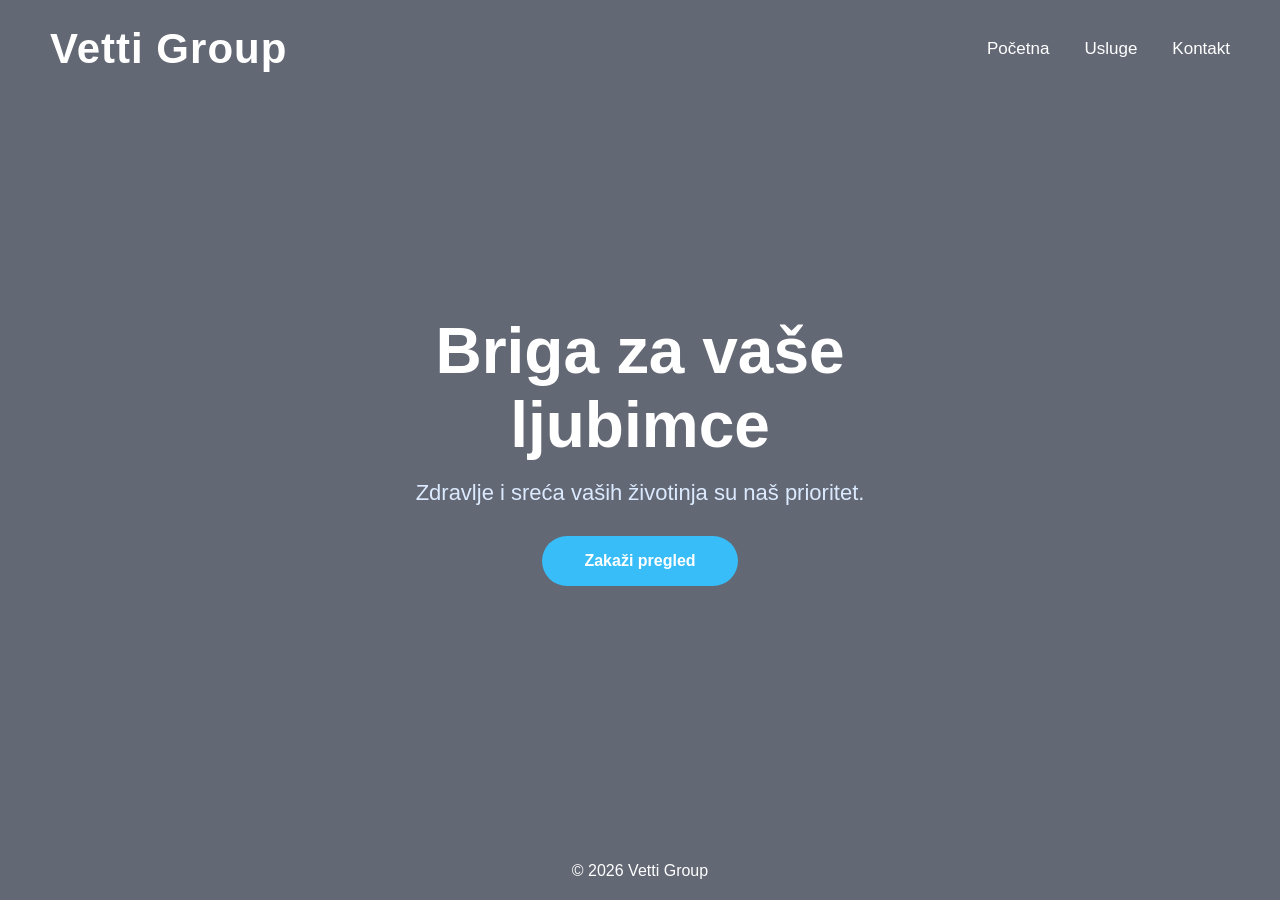
<file: index.html>
<!DOCTYPE html>
<html lang="sr">
<head>
    <meta charset="UTF-8">
    <meta name="viewport" content="width=device-width, initial-scale=1.0">
    <title>VetCare</title>
    <link rel="stylesheet" href="veterinar.css">
</head>
<body>

    <div class="container">

        <!-- POZADINA -->
        <div class="left-side">

            <div class="overlay"></div>

            <!-- NAVBAR -->
            <nav class="navbar">

                <div class="logo">
                    <h1>Vetti Group</h1>
                </div>

                <div class="nav-links">
                    <a href="index.html">Početna</a>
                    <a href="usluge2.html">Usluge</a>
                    <a href="kontakt2.html">Kontakt</a>
                </div>

            </nav>

            <!-- CENTRALNI SADRŽAJ -->
            <div class="content">
                <h2>Briga za vaše ljubimce</h2>
                <p>Zdravlje i sreća vaših životinja su naš prioritet.</p>

                <button id="openBtn">Zakaži pregled</button>
            </div>

            <!-- FOOTER -->
            <div class="footer">
                <p>© 2026 Vetti Group</p>
            </div>

        </div>

        <!-- SLIDE PANEL -->
        <div class="right-side" id="loginPanel">

            <span class="close-btn" id="closeBtn">×</span>

            <div class="form-box">
                <h2>Pregled</h2>

                <input type="text" placeholder="Ime">
                <input type="email" placeholder="Email">

                <button>Pošalji</button>
            </div>

        </div>

    </div>

<script>

const openBtn = document.getElementById("openBtn");
const closeBtn = document.getElementById("closeBtn");
const loginPanel = document.getElementById("loginPanel");

openBtn.addEventListener("click", () => {
    loginPanel.classList.add("active");
});

closeBtn.addEventListener("click", () => {
    loginPanel.classList.remove("active");
});

</script>

</body>
</html>
</file>
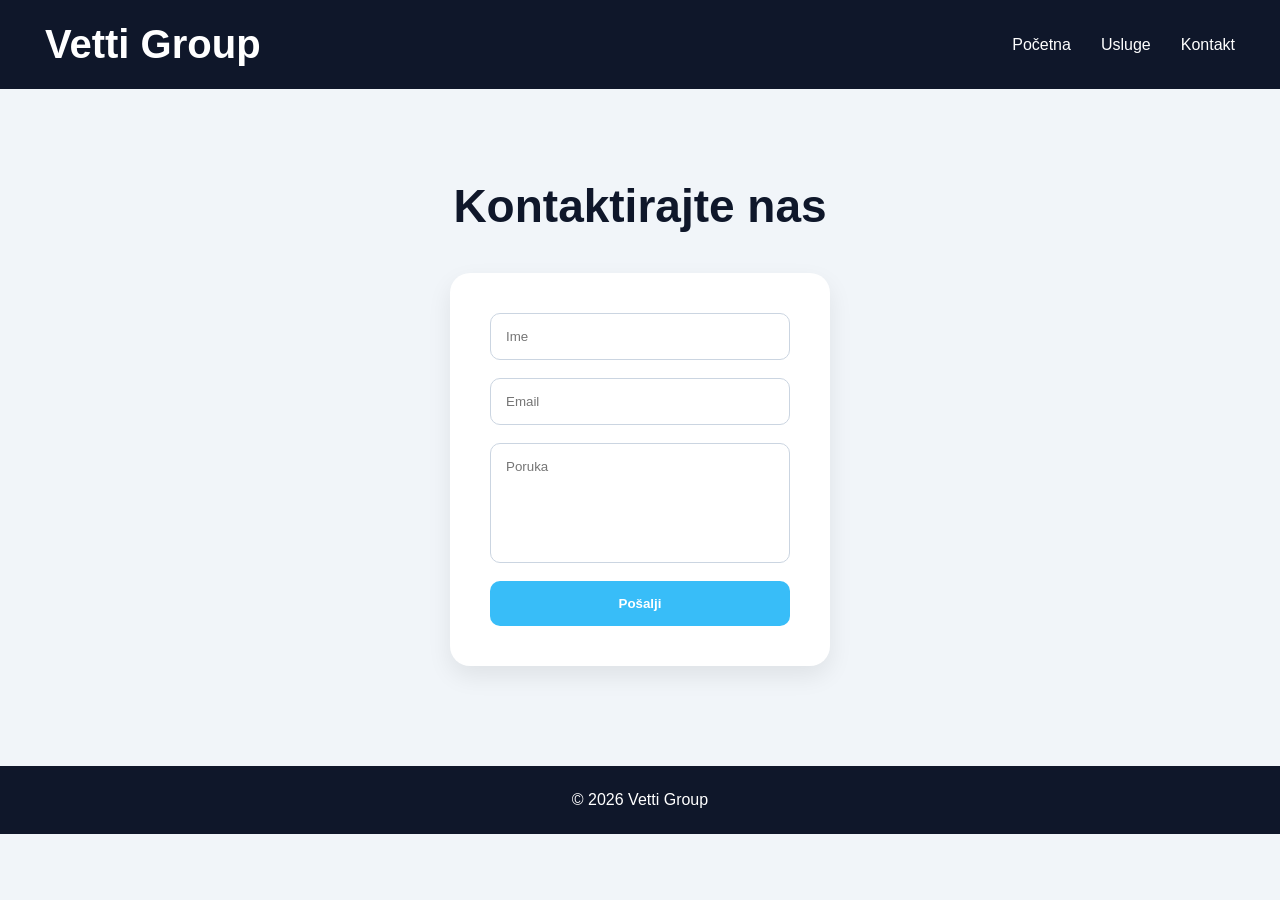
<file: kontakt2.html>
<!DOCTYPE html>
<html lang="sr">
<head>
    <meta charset="UTF-8">
    <meta name="viewport" content="width=device-width, initial-scale=1.0">
    <title>Kontakt</title>
    <link rel="stylesheet" href="kontakt2.css">
</head>
<body>

    <nav class="navbar">

        <div class="logo">
            <h1>Vetti Group</h1>
        </div>

        <div class="links">
            <a href="index.html">Početna</a>
            <a href="usluge2.html">Usluge</a>
            <a href="kontakt2.html">Kontakt</a>
        </div>

    </nav>

    <section class="contact">

        <h2>Kontaktirajte nas</h2>

        <form>

            <input type="text" placeholder="Ime">
            <input type="email" placeholder="Email">

            <textarea placeholder="Poruka"></textarea>

            <button type="submit">Pošalji</button>

        </form>

    </section>

    <footer>
        <p>© 2026 Vetti Group</p>
    </footer>

</body>
</html>
</file>
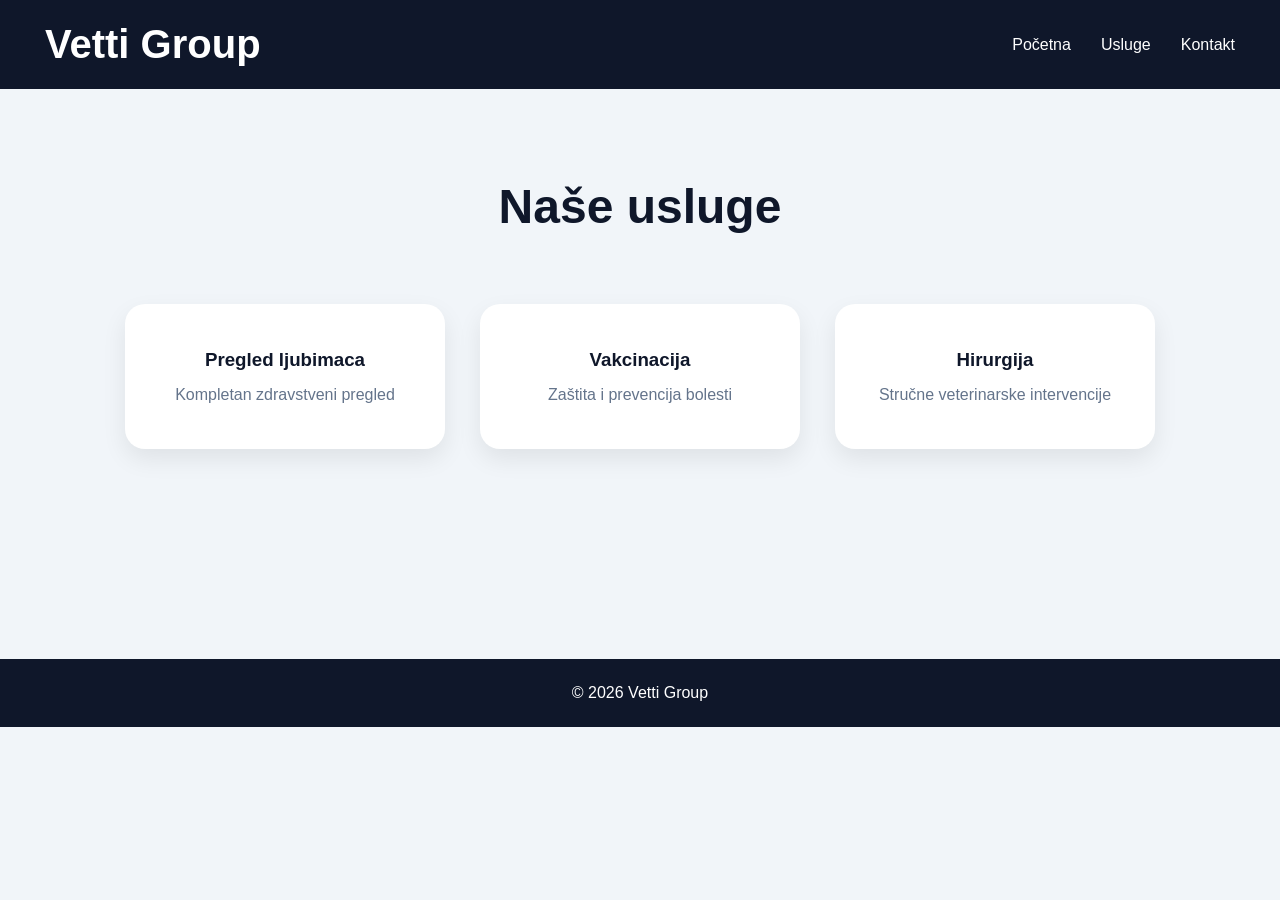
<file: usluge2.html>
<!DOCTYPE html>
<html lang="sr">
<head>
    <meta charset="UTF-8">
    <meta name="viewport" content="width=device-width, initial-scale=1.0">
    <title>Usluge</title>
    <link rel="stylesheet" href="usluge2.css">
</head>
<body>

    <nav class="navbar">

        <div class="logo">
            <h1>Vetti Group</h1>
        </div>

        <div class="links">
            <a href="index.html">Početna</a>
            <a href="usluge2.html">Usluge</a>
            <a href="kontakt2.html">Kontakt</a>
        </div>

    </nav>

    <section class="services">

        <h2>Naše usluge</h2>

        <div class="cards">

            <div class="card">
                <h3>Pregled ljubimaca</h3>
                <p>Kompletan zdravstveni pregled</p>
            </div>

            <div class="card">
                <h3>Vakcinacija</h3>
                <p>Zaštita i prevencija bolesti</p>
            </div>

            <div class="card">
                <h3>Hirurgija</h3>
                <p>Stručne veterinarske intervencije</p>
            </div>

        </div>

    </section>

    <footer>
        <p>© 2026 Vetti Group</p>
    </footer>

</body>
</html>
</file>
<file: veterinar.css>
*{
    margin: 0;
    padding: 0;
    box-sizing: border-box;
    font-family: 'Segoe UI', sans-serif;
}

body{
    overflow: hidden;
}

/* GLAVNI KONTEJNER */
.container{
    width: 100%;
    height: 100vh;
    position: relative;
}

/* POZADINA */
.left-side{
    width: 100%;
    height: 100vh;

    background:
    linear-gradient(rgba(15,23,42,0.65), rgba(15,23,42,0.65)),
    url("https://images.unsplash.com/photo-1576201836106-db1758fd1c97?q=80&w=1400&auto=format&fit=crop");

    background-position: center;
    background-size: cover;

    position: relative;
}

/* NAVBAR */
.navbar{
    position: absolute;
    top: 0;
    left: 0;

    width: 100%;
    padding: 25px 50px;

    display: flex;
    justify-content: space-between;
    align-items: center;

    z-index: 10;
}

.logo h1{
    color: white;
    font-size: 42px;
    letter-spacing: 1px;
}

.nav-links{
    display: flex;
    gap: 35px;
}

.nav-links a{
    color: white;
    text-decoration: none;
    font-size: 17px;
    transition: 0.3s;
}

.nav-links a:hover{
    color: #38bdf8;
}

/* CENTRALNI SADRŽAJ */
.content{
    position: absolute;
    top: 50%;
    left: 50%;
    transform: translate(-50%, -50%);

    text-align: center;
    color: white;
}

.content h2{
    font-size: 64px;
    margin-bottom: 18px;
}

.content p{
    font-size: 22px;
    margin-bottom: 30px;
    color: #dbeafe;
}

/* DUGME */
.content button{
    padding: 16px 42px;
    border: none;
    border-radius: 40px;

    background: #38bdf8;
    color: white;

    font-size: 16px;
    font-weight: bold;

    cursor: pointer;
    transition: 0.3s;
}

.content button:hover{
    background: #0ea5e9;
    transform: scale(1.05);
}

/* FOOTER */
.footer{
    position: absolute;
    bottom: 20px;

    width: 100%;
    text-align: center;

    color: white;
}

/* SLIDE PANEL */
.right-side{
    position: absolute;
    top: 0;
    right: -400px;

    width: 360px;
    height: 100vh;

    background: #0f172a;

    display: flex;
    justify-content: center;
    align-items: center;

    transition: 0.5s ease;
    z-index: 20;

    box-shadow: -5px 0 20px rgba(0,0,0,0.4);
}

.right-side.active{
    right: 0;
}

/* X */
.close-btn{
    position: absolute;
    top: 20px;
    right: 25px;

    color: white;
    font-size: 32px;
    cursor: pointer;
}

/* FORMA */
.form-box{
    width: 80%;
    display: flex;
    flex-direction: column;
}

.form-box h2{
    color: white;
    font-size: 36px;
    margin-bottom: 30px;
}

.form-box input{
    padding: 15px;
    margin-bottom: 18px;

    border: none;
    border-radius: 10px;

    background: #e2e8f0;
    outline: none;
}

.form-box button{
    padding: 15px;
    border: none;
    border-radius: 10px;

    background: #38bdf8;
    color: white;

    font-weight: bold;
    cursor: pointer;
    transition: 0.3s;
}

.form-box button:hover{
    background: #0ea5e9;
}
</file>
<file: kontakt2.css>
*{
    margin: 0;
    padding: 0;
    box-sizing: border-box;
    font-family: 'Segoe UI', sans-serif;
}

body{
    background: #f1f5f9;
}

/* NAVBAR */
.navbar{
    width: 100%;
    background: #0f172a;

    padding: 22px 45px;

    display: flex;
    justify-content: space-between;
    align-items: center;
}

.logo h1{
    color: white;
    font-size: 40px;
}

.links{
    display: flex;
    gap: 30px;
}

.links a{
    color: white;
    text-decoration: none;
    transition: 0.3s;
}

.links a:hover{
    color: #38bdf8;
}

/* FORMA */
.contact{
    display: flex;
    flex-direction: column;
    align-items: center;

    padding-top: 90px;
}

.contact h2{
    font-size: 46px;
    margin-bottom: 40px;

    color: #0f172a;
}

form{
    width: 380px;

    background: white;

    padding: 40px;

    border-radius: 20px;

    box-shadow: 0 10px 25px rgba(0,0,0,0.08);

    display: flex;
    flex-direction: column;
    gap: 18px;
}

input,
textarea{
    padding: 15px;

    border: 1px solid #cbd5e1;
    border-radius: 10px;

    outline: none;
}

textarea{
    resize: none;
    height: 120px;
}

/* DUGME */
button{
    padding: 15px;

    border: none;
    border-radius: 10px;

    background: #38bdf8;
    color: white;

    font-weight: bold;
    cursor: pointer;

    transition: 0.3s;
}

button:hover{
    background: #0ea5e9;
}

/* FOOTER */
footer{
    background: #0f172a;
    color: white;

    text-align: center;
    padding: 25px;

    margin-top: 100px;
}
</file>
<file: usluge2.css>
*{
    margin: 0;
    padding: 0;
    box-sizing: border-box;
    font-family: 'Segoe UI', sans-serif;
}

body{
    background: #f1f5f9;
}

/* NAVBAR */
.navbar{
    width: 100%;
    background: #0f172a;

    padding: 22px 45px;

    display: flex;
    justify-content: space-between;
    align-items: center;
}

.logo h1{
    color: white;
    font-size: 40px;
}

.links{
    display: flex;
    gap: 30px;
}

.links a{
    color: white;
    text-decoration: none;
    transition: 0.3s;
}

.links a:hover{
    color: #38bdf8;
}

/* SEKCIJA */
.services{
    text-align: center;
    padding: 90px 30px;
}

.services h2{
    font-size: 48px;
    margin-bottom: 70px;

    color: #0f172a;
}

/* KARTICE */
.cards{
    display: flex;
    justify-content: center;
    gap: 35px;
    flex-wrap: wrap;
}

.card{
    width: 320px;

    background: white;
    padding: 45px 35px;

    border-radius: 20px;

    box-shadow: 0 10px 25px rgba(0,0,0,0.08);

    transition: 0.3s;
}

.card:hover{
    transform: translateY(-10px);
}

.card h3{
    margin-bottom: 15px;
    color: #0f172a;
}

.card p{
    color: #64748b;
}

/* FOOTER */
footer{
    background: #0f172a;
    color: white;

    text-align: center;
    padding: 25px;

    margin-top: 120px;
}
</file>
